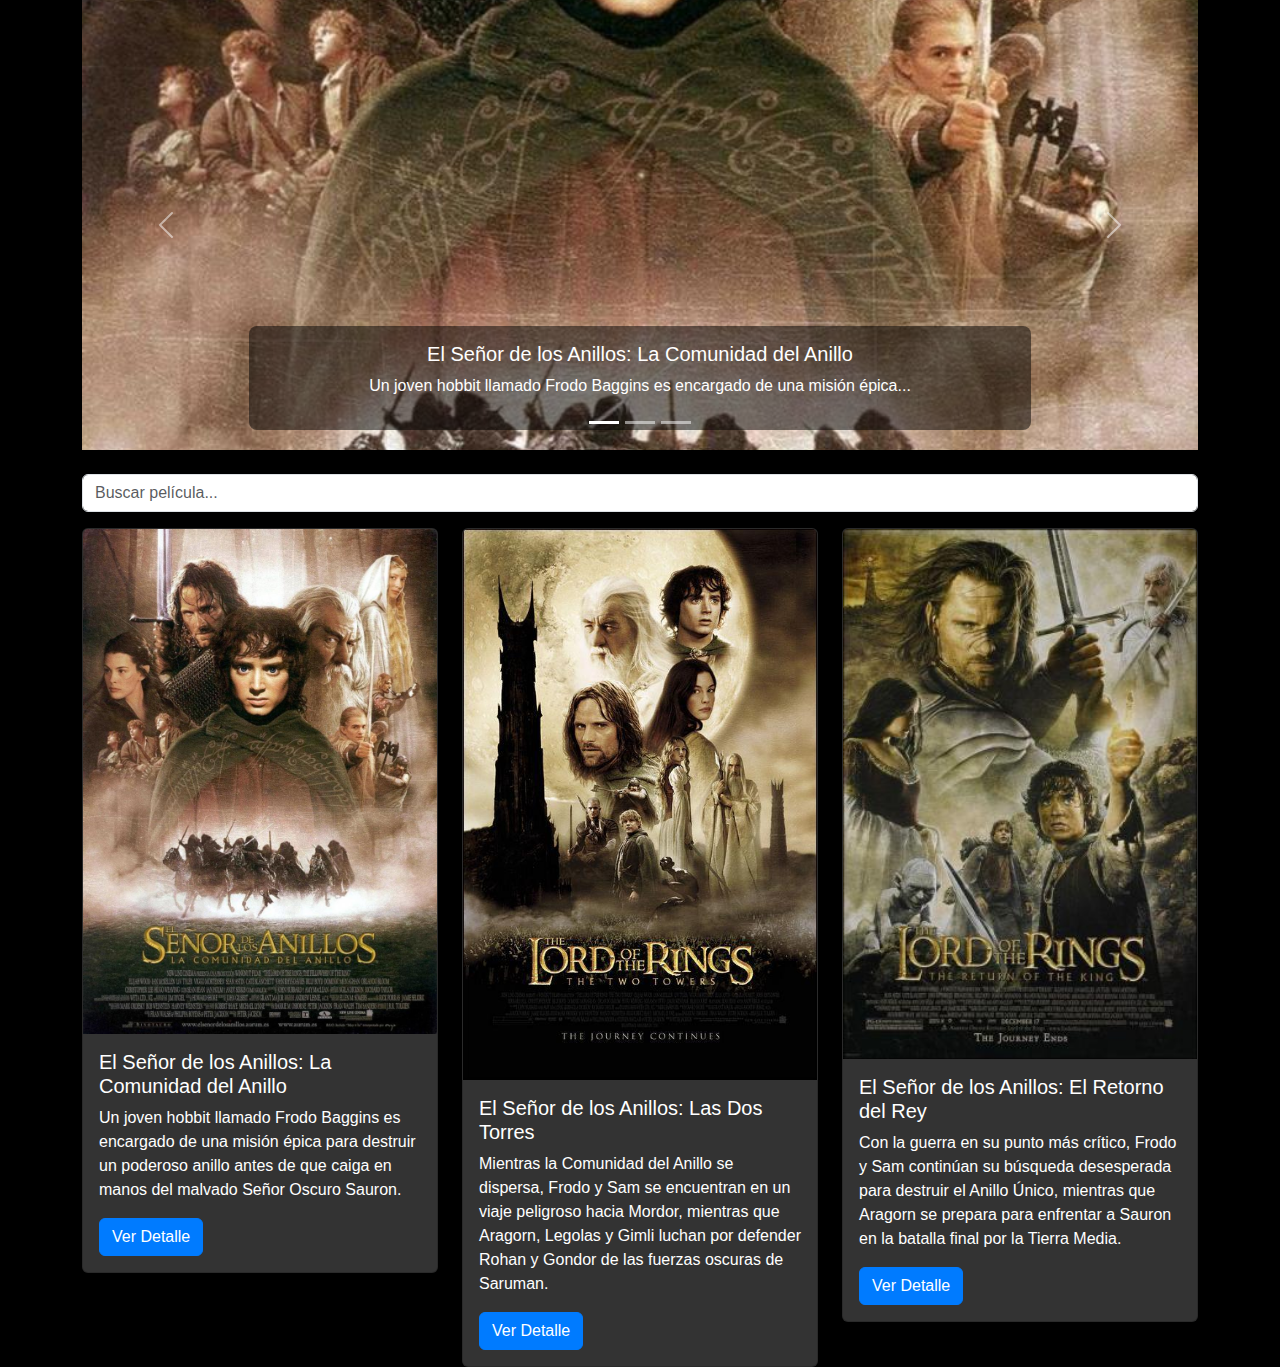
<file: AA1_GOMEZ_MORENO_WILLIAMHERNANDO/index.html>
<!DOCTYPE html>
<html lang="es">
<head>
    <meta charset="UTF-8">
    <meta name="viewport" content="width=device-width, initial-scale=1.0">
    <title>Reseñas de Películas</title>
    <link href="https://cdn.jsdelivr.net/npm/bootstrap@5.1.3/dist/css/bootstrap.min.css" rel="stylesheet">
    <link rel="stylesheet" href="css/styles.css">
</head>
<body>
    <div class="container">
        <!-- Carrusel de imágenes -->
        <div id="peliculasCarousel" class="carousel slide mb-4" data-bs-ride="carousel">
            <div class="carousel-indicators">
                <button type="button" data-bs-target="#peliculasCarousel" data-bs-slide-to="0" class="active" aria-current="true" aria-label="Slide 1"></button>
                <button type="button" data-bs-target="#peliculasCarousel" data-bs-slide-to="1" aria-label="Slide 2"></button>
                <button type="button" data-bs-target="#peliculasCarousel" data-bs-slide-to="2" aria-label="Slide 3"></button>
            </div>
            <div class="carousel-inner">
                <div class="carousel-item active">
                    <img src="img/pelicula1.jpg" class="d-block w-100" alt="El Señor de los Anillos: La Comunidad del Anillo">
                    <div class="carousel-caption d-none d-md-block">
                        <h5>El Señor de los Anillos: La Comunidad del Anillo</h5>
                        <p>Un joven hobbit llamado Frodo Baggins es encargado de una misión épica...</p>
                    </div>
                </div>
                <div class="carousel-item">
                    <img src="img/pelicula2.jpg" class="d-block w-100" alt="El Señor de los Anillos: Las Dos Torres">
                    <div class="carousel-caption d-none d-md-block">
                        <h5>El Señor de los Anillos: Las Dos Torres</h5>
                        <p>Mientras la Comunidad del Anillo se dispersa, Frodo y Sam se encuentran en un viaje peligroso...</p>
                    </div>
                </div>
                <div class="carousel-item">
                    <img src="img/pelicula3.jpg" class="d-block w-100" alt="El Señor de los Anillos: El Retorno del Rey">
                    <div class="carousel-caption d-none d-md-block">
                        <h5>El Señor de los Anillos: El Retorno del Rey</h5>
                        <p>Con la guerra en su punto más crítico, Frodo y Sam continúan su búsqueda desesperada...</p>
                    </div>
                </div>
            </div>
            <button class="carousel-control-prev" type="button" data-bs-target="#peliculasCarousel" data-bs-slide="prev">
                <span class="carousel-control-prev-icon" aria-hidden="true"></span>
                <span class="visually-hidden">Previous</span>
            </button>
            <button class="carousel-control-next" type="button" data-bs-target="#peliculasCarousel" data-bs-slide="next">
                <span class="carousel-control-next-icon" aria-hidden="true"></span>
                <span class="visually-hidden">Next</span>
            </button>
        </div>

        <!-- Formulario de búsqueda -->
        <div class="input-group mb-3">
            <input type="text" id="busquedaInput" class="form-control" placeholder="Buscar película...">
        </div>

        <!-- Lista de películas -->
        <div class="row">
            <div class="col-md-4 pelicula">
                <div class="card">
                    <img src="img/pelicula1.jpg" class="card-img-top" alt="El Señor de los Anillos: La Comunidad del Anillo">
                    <div class="card-body">
                        <h5 class="card-title titulo">El Señor de los Anillos: La Comunidad del Anillo</h5>
                        <p class="card-text">Un joven hobbit llamado Frodo Baggins es encargado de una misión épica para destruir un poderoso anillo antes de que caiga en manos del malvado Señor Oscuro Sauron.</p>
                        <button class="btn btn-primary" data-bs-toggle="modal" data-bs-target="#modalPelicula1">Ver Detalle</button>
                    </div>
                </div>
            </div>
            <div class="col-md-4 pelicula">
                <div class="card">
                    <img src="img/pelicula2.jpg" class="card-img-top" alt="El Señor de los Anillos: Las Dos Torres">
                    <div class="card-body">
                        <h5 class="card-title titulo">El Señor de los Anillos: Las Dos Torres</h5>
                        <p class="card-text">Mientras la Comunidad del Anillo se dispersa, Frodo y Sam se encuentran en un viaje peligroso hacia Mordor, mientras que Aragorn, Legolas y Gimli luchan por defender Rohan y Gondor de las fuerzas oscuras de Saruman.</p>
                        <button class="btn btn-primary" data-bs-toggle="modal" data-bs-target="#modalPelicula2">Ver Detalle</button>
                    </div>
                </div>
            </div>
            <div class="col-md-4 pelicula">
                <div class="card">
                    <img src="img/pelicula3.jpg" class="card-img-top" alt="El Señor de los Anillos: El Retorno del Rey">
                    <div class="card-body">
                        <h5 class="card-title titulo">El Señor de los Anillos: El Retorno del Rey</h5>
                        <p class="card-text">Con la guerra en su punto más crítico, Frodo y Sam continúan su búsqueda desesperada para destruir el Anillo Único, mientras que Aragorn se prepara para enfrentar a Sauron en la batalla final por la Tierra Media.</p>
                        <button class="btn btn-primary" data-bs-toggle="modal" data-bs-target="#modalPelicula3">Ver Detalle</button>
                    </div>
                </div>
            </div>
        </div>

        <!-- Modales para detalles de las películas -->
        <!-- Modal 1 -->
        <div class="modal fade" id="modalPelicula1" tabindex="-1" aria-labelledby="modalPelicula1Label" aria-hidden="true">
            <div class="modal-dialog">
                <div class="modal-content">
                    <div class="modal-header">
                        <h5 class="modal-title" id="modalPelicula1Label">El Señor de los Anillos: La Comunidad del Anillo</h5>
                        <button type="button" class="btn-close" data-bs-dismiss="modal" aria-label="Close"></button>
                    </div>
                    <div class="modal-body">
                        <p>Un joven hobbit llamado Frodo Baggins es encargado de una misión épica para destruir un poderoso anillo antes de que caiga en manos del malvado Señor Oscuro Sauron.</p>
                        <p><strong>Actores:</strong> Elijah Wood, Ian McKellen, Orlando Bloom, Viggo Mortensen</p>
                        <img src="img/pelicula1.jpg" class="img-fluid" alt="El Señor de los Anillos: La Comunidad del Anillo">
                    </div>
                    <div class="modal-footer">
                        <button type="button" class="btn btn-secondary" data-bs-dismiss="modal">Cerrar</button>
                    </div>
                </div>
            </div>
        </div>

        <!-- Modal 2 -->
        <div class="modal fade" id="modalPelicula2" tabindex="-1" aria-labelledby="modalPelicula2Label" aria-hidden="true">
            <div class="modal-dialog">
                <div class="modal-content">
                    <div class="modal-header">
                        <h5 class="modal-title" id="modalPelicula2Label">El Señor de los Anillos: Las Dos Torres</h5>
                        <button type="button" class="btn-close" data-bs-dismiss="modal" aria-label="Close"></button>
                    </div>
                    <div class="modal-body">
                        <p>Mientras la Comunidad del Anillo se dispersa, Frodo y Sam se encuentran en un viaje peligroso hacia Mordor, mientras que Aragorn, Legolas y Gimli luchan por defender Rohan y Gondor de las fuerzas oscuras de Saruman.</p>
                        <p><strong>Actores:</strong> Elijah Wood, Ian McKellen, Orlando Bloom, Viggo Mortensen</p>
                        <img src="img/pelicula2.jpg" class="img-fluid" alt="El Señor de los Anillos: Las Dos Torres">
                    </div>
                    <div class="modal-footer">
                        <button type="button" class="btn btn-secondary" data-bs-dismiss="modal">Cerrar</button>
                    </div>
                </div>
            </div>
        </div>

        <!-- Modal 3 -->
        <div class="modal fade" id="modalPelicula3" tabindex="-1" aria-labelledby="modalPelicula3Label" aria-hidden="true">
            <div class="modal-dialog">
                <div class="modal-content">
                    <div class="modal-header">
                        <h5 class="modal-title" id="modalPelicula3Label">El Señor de los Anillos: El Retorno del Rey</h5>
                        <button type="button" class="btn-close" data-bs-dismiss="modal" aria-label="Close"></button>
                    </div>
                    <div class="modal-body">
                        <p>Con la guerra en su punto más crítico, Frodo y Sam continúan su búsqueda desesperada para destruir el Anillo Único, mientras que Aragorn se prepara para enfrentar a Sauron en la batalla final por la Tierra Media.</p>
                        <p><strong>Actores:</strong> Elijah Wood, Ian McKellen, Orlando Bloom, Viggo Mortensen</p>
                        <img src="img/pelicula3.jpg" class="img-fluid" alt="El Señor de los Anillos: El Retorno del Rey">
                    </div>
                    <div class="modal-footer">
                        <button type="button" class="btn btn-secondary" data-bs-dismiss="modal">Cerrar</button>
                    </div>
                </div>
            </div>
        </div>
    </div>

    <!-- Script de Bootstrap -->
    <script src="https://cdn.jsdelivr.net/npm/bootstrap@5.1.3/dist/js/bootstrap.bundle.min.js"></script>
    <!-- Tu archivo JavaScript -->
    <script src="js/script.js"></script>
</body>
</html>
</file>
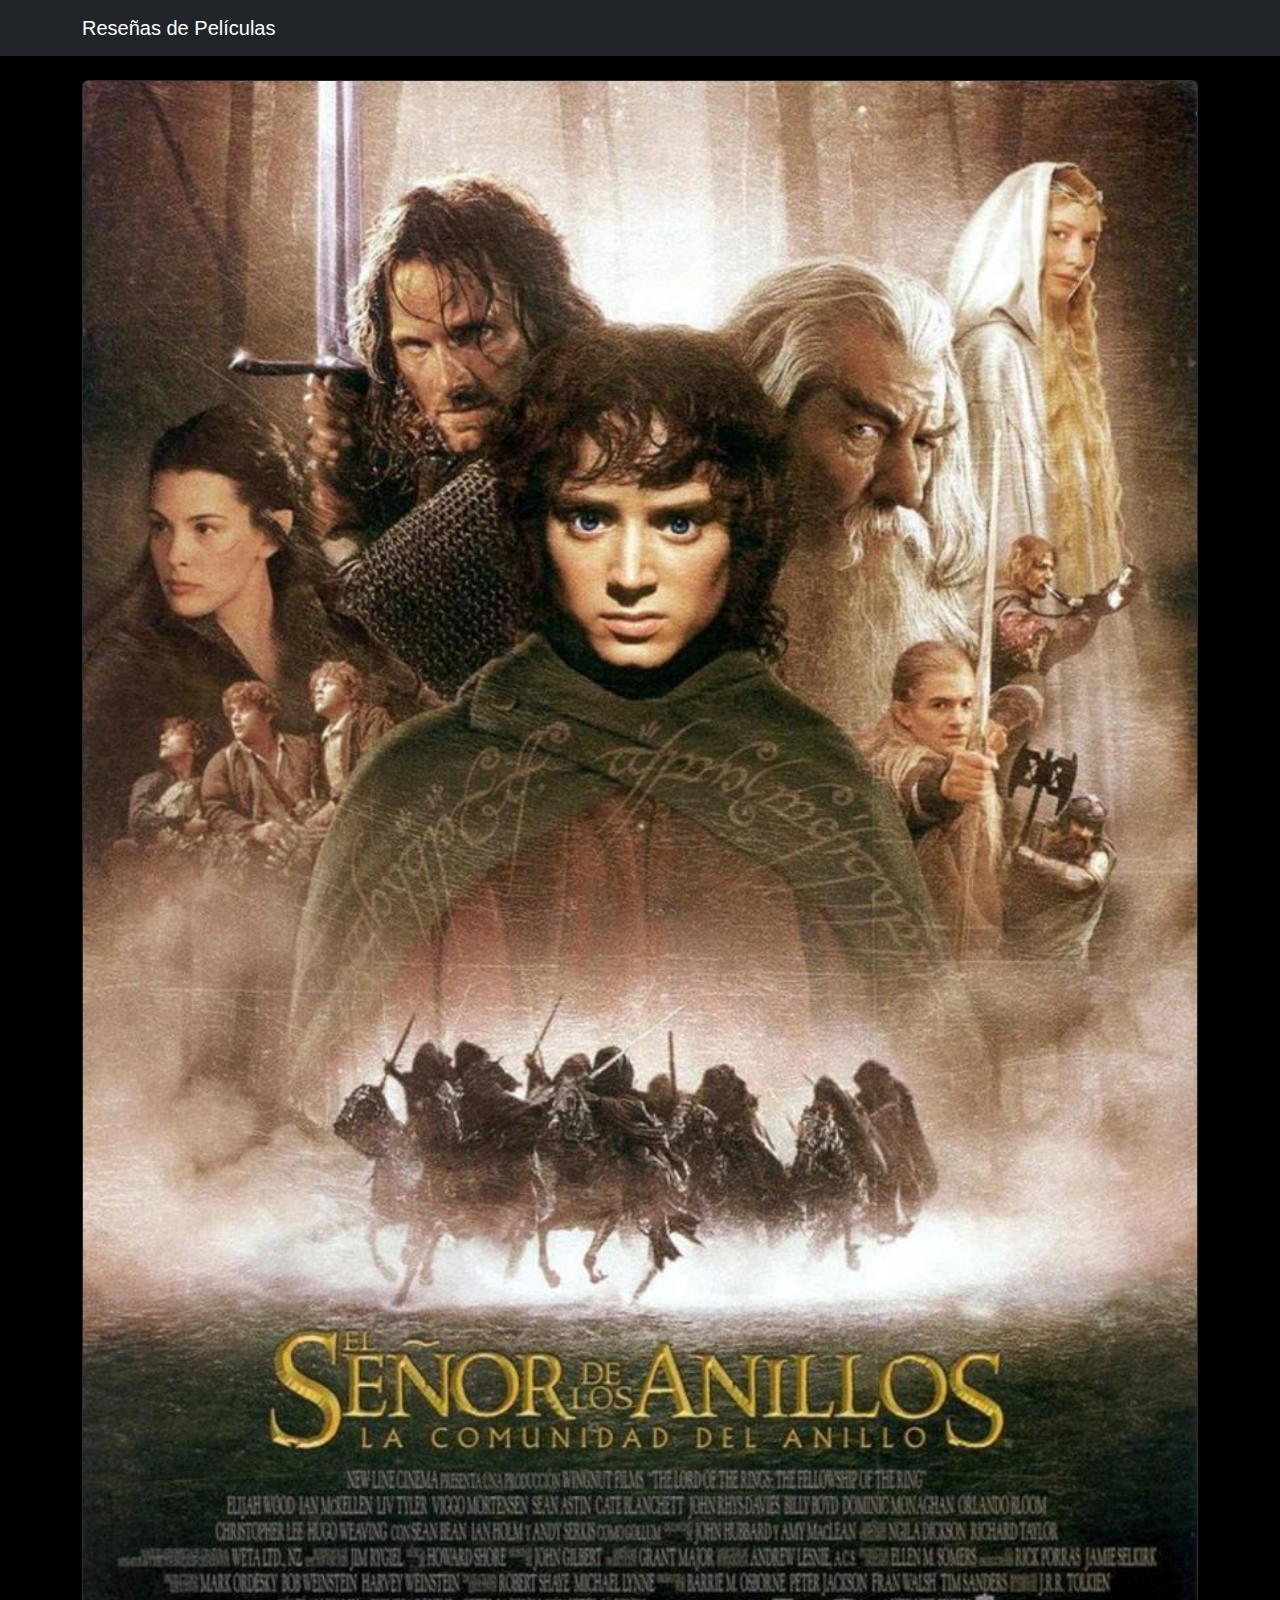
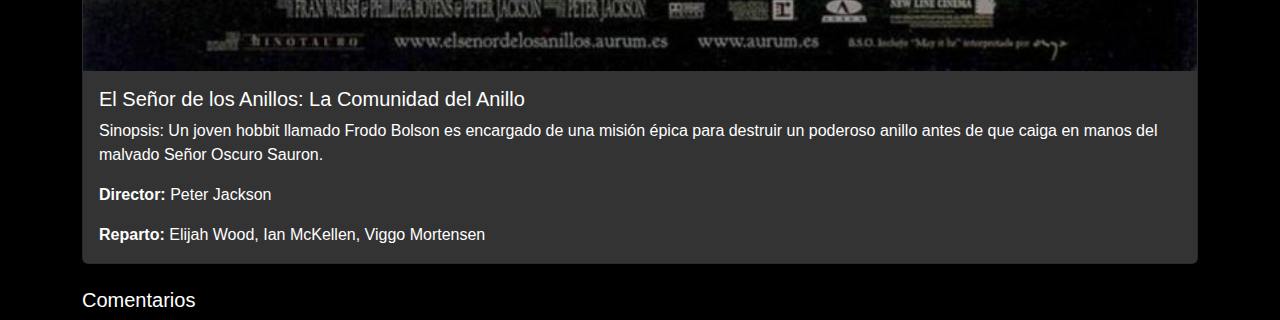
<file: AA1_GOMEZ_MORENO_WILLIAMHERNANDO/detalle_pelicula_1.html>
<!DOCTYPE html>
<html lang="es">
<head>
    <meta charset="UTF-8">
    <meta name="viewport" content="width=device-width, initial-scale=1.0">
    <title>Detalles de El Señor de los Anillos: La Comunidad del Anillo</title>
    <link href="https://cdn.jsdelivr.net/npm/bootstrap@5.1.3/dist/css/bootstrap.min.css" rel="stylesheet">
    <link rel="stylesheet" href="css/styles.css">
</head>
<body>
    <!-- Navbar -->
    <nav class="navbar navbar-expand-lg navbar-dark bg-dark">
        <div class="container">
            <a class="navbar-brand" href="#">Reseñas de Películas</a>
        </div>
    </nav>

    <!-- Contenido principal -->
    <div class="container mt-4">
        <!-- Detalles de la película -->
        <div class="card">
            <img src="img/pelicula1.jpg" class="card-img-top" alt="El Señor de los Anillos: La Comunidad del Anillo">
            <div class="card-body">
                <h5 class="card-title">El Señor de los Anillos: La Comunidad del Anillo</h5>
                <p class="card-text">Sinopsis: Un joven hobbit llamado Frodo Bolson es encargado de una misión épica para destruir un poderoso anillo antes de que caiga en manos del malvado Señor Oscuro Sauron.</p>
                <p class="card-text"><strong>Director:</strong> Peter Jackson</p>
                <p class="card-text"><strong>Reparto:</strong> Elijah Wood, Ian McKellen, Viggo Mortensen</p>
                <!-- Más información aquí -->
            </div>
        </div>

        <!-- Comentarios -->
        <div class="mt-4">
            <h5>Comentarios</h5>
            <!-- Sistema de comentarios -->
        </div>
    </div>

    <script src="https://cdn.jsdelivr.net/npm/bootstrap@5.1.3/dist/js/bootstrap.bundle.min.js"></script>
</body>
</html>
</file>
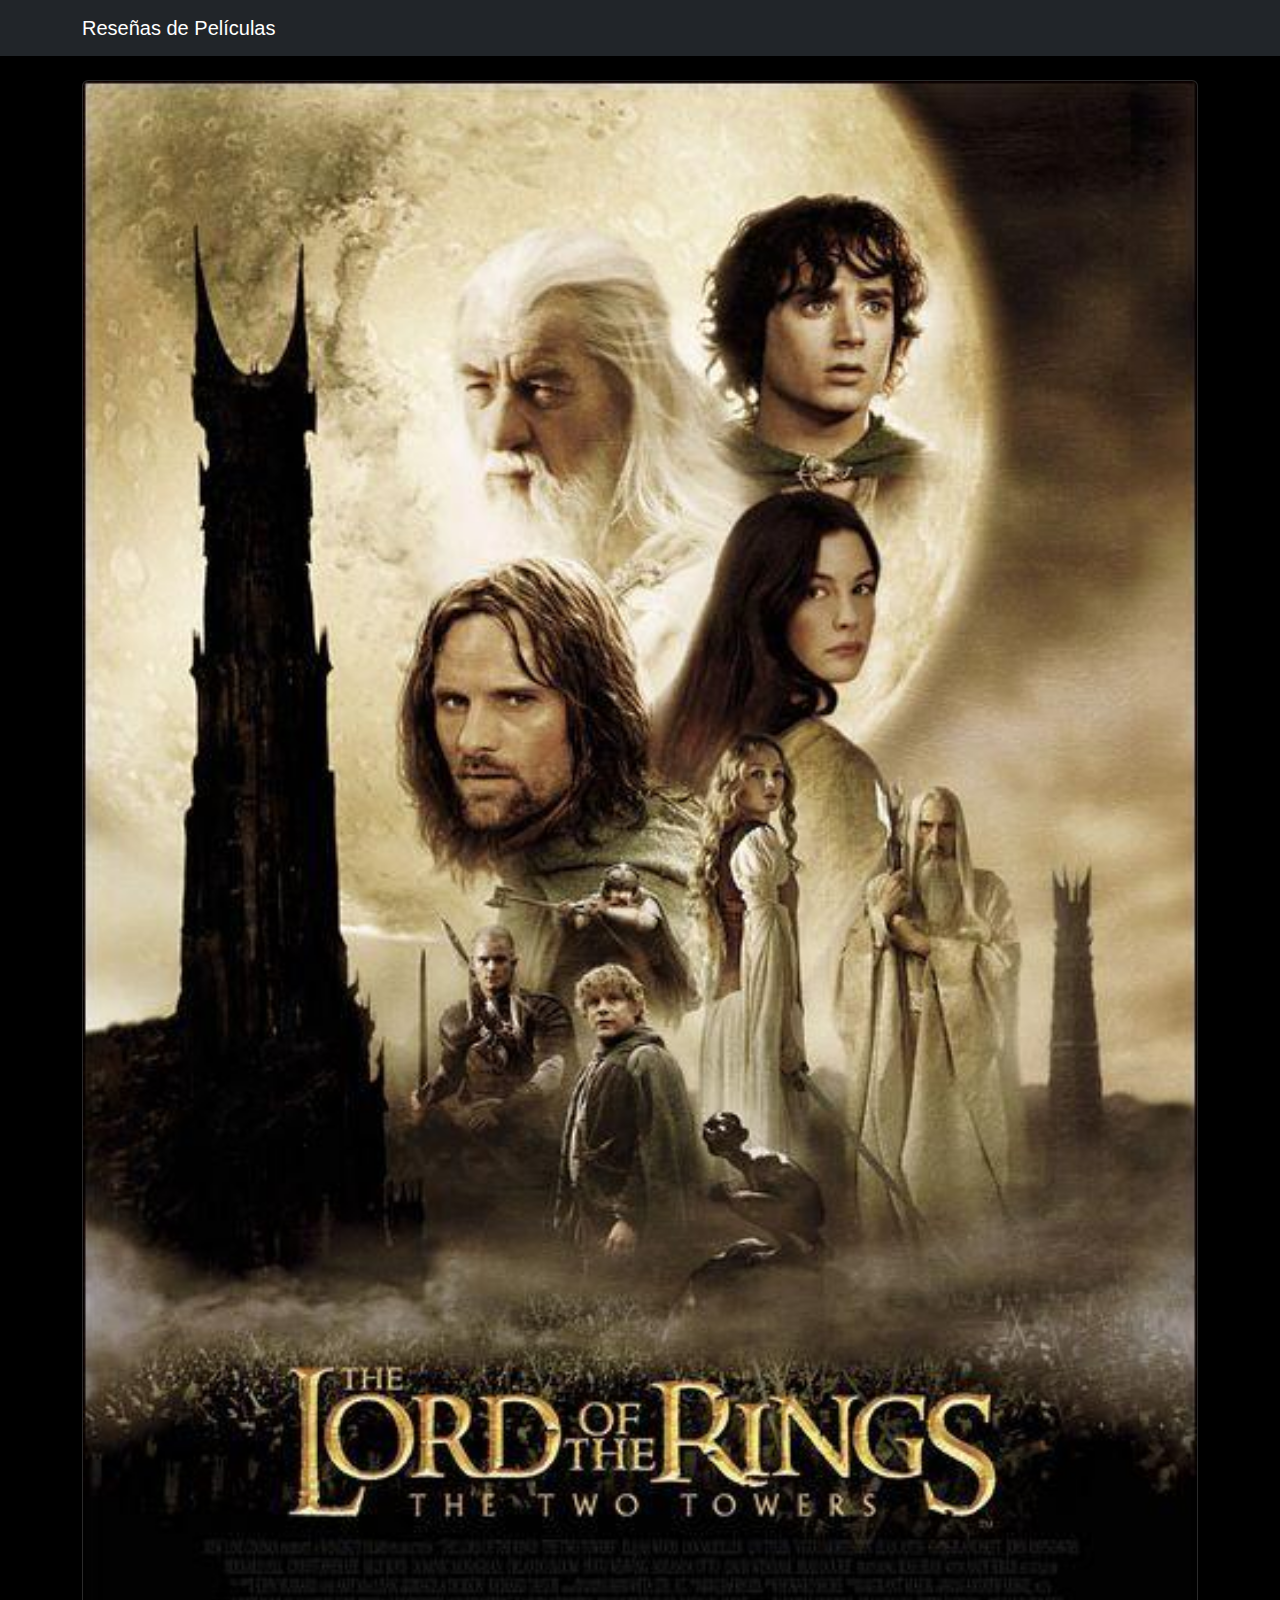
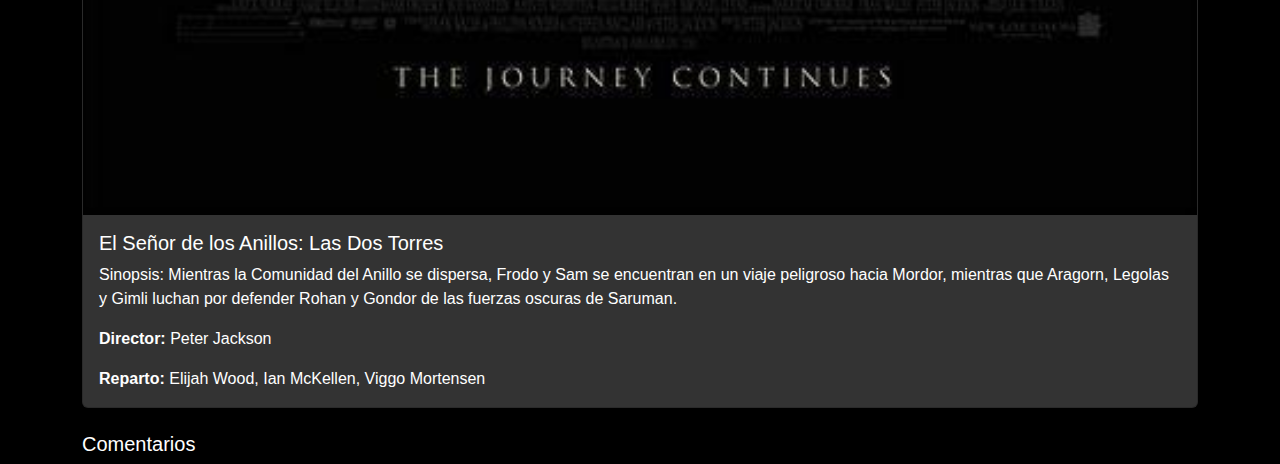
<file: AA1_GOMEZ_MORENO_WILLIAMHERNANDO/detalle_pelicula_2.html>
<!DOCTYPE html>
<html lang="es">
<head>
    <meta charset="UTF-8">
    <meta name="viewport" content="width=device-width, initial-scale=1.0">
    <title>Detalles de El Señor de los Anillos: Las Dos Torres</title>
    <link href="https://cdn.jsdelivr.net/npm/bootstrap@5.1.3/dist/css/bootstrap.min.css" rel="stylesheet">
    <link rel="stylesheet" href="css/styles.css">
</head>
<body>
    <!-- Navbar -->
    <nav class="navbar navbar-expand-lg navbar-dark bg-dark">
        <div class="container">
            <a class="navbar-brand" href="#">Reseñas de Películas</a>
        </div>
    </nav>

    <!-- Contenido principal -->
    <div class="container mt-4">
        <!-- Detalles de la película -->
        <div class="card">
            <img src="img/pelicula2.jpg" class="card-img-top" alt="El Señor de los Anillos: Las Dos Torres">
            <div class="card-body">
                <h5 class="card-title">El Señor de los Anillos: Las Dos Torres</h5>
                <p class="card-text">Sinopsis: Mientras la Comunidad del Anillo se dispersa, Frodo y Sam se encuentran en un viaje peligroso hacia Mordor, mientras que Aragorn, Legolas y Gimli luchan por defender Rohan y Gondor de las fuerzas oscuras de Saruman.</p>
                <p class="card-text"><strong>Director:</strong> Peter Jackson</p>
                <p class="card-text"><strong>Reparto:</strong> Elijah Wood, Ian McKellen, Viggo Mortensen</p>
                <!-- Más información aquí -->
            </div>
        </div>

        <!-- Comentarios -->
        <div class="mt-4">
            <h5>Comentarios</h5>
            <!-- Sistema de comentarios -->
        </div>
    </div>

    <script src="https://cdn.jsdelivr.net/npm/bootstrap@5.1.3/dist/js/bootstrap.bundle.min.js"></script>
</body>
</html>
</file>
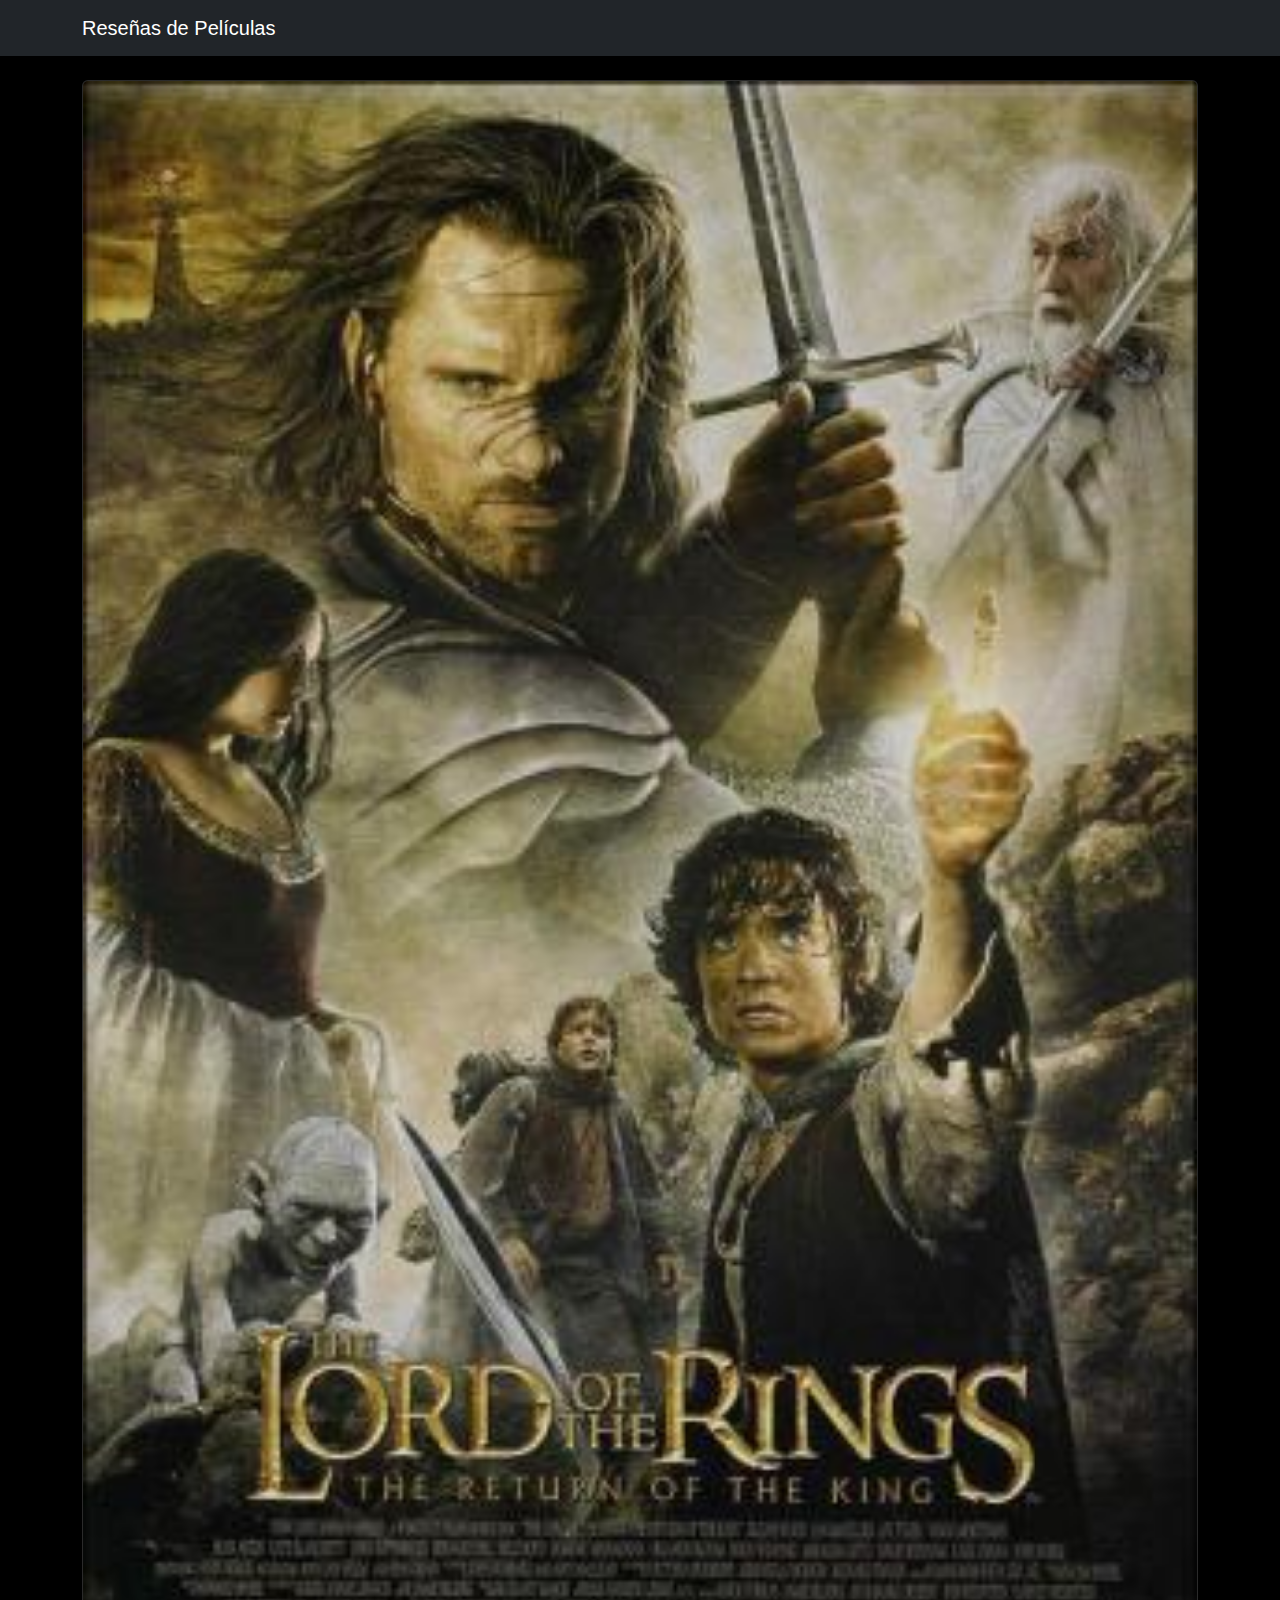
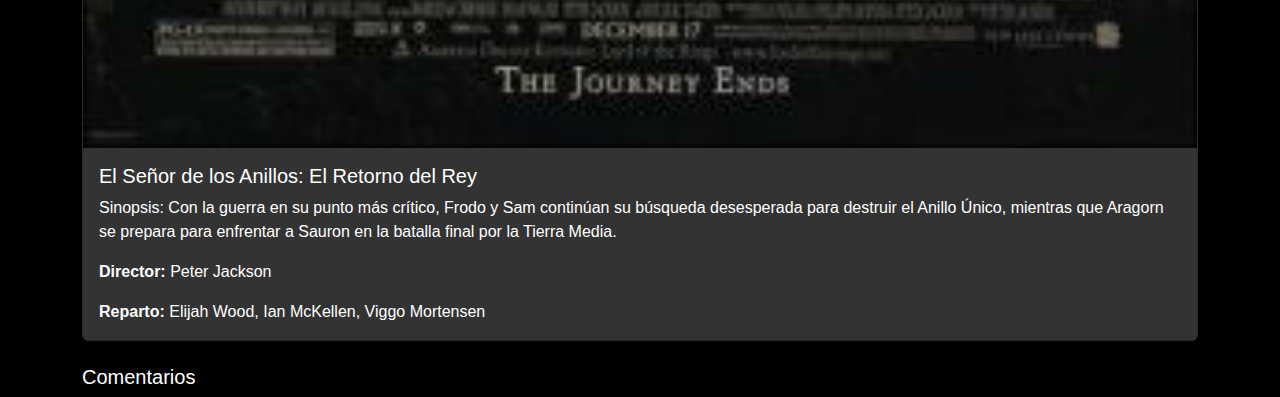
<file: AA1_GOMEZ_MORENO_WILLIAMHERNANDO/detalle_pelicula_3.html>
<!DOCTYPE html>
<html lang="es">
<head>
    <meta charset="UTF-8">
    <meta name="viewport" content="width=device-width, initial-scale=1.0">
    <title>Detalles de El Señor de los Anillos: El Retorno del Rey</title>
    <link href="https://cdn.jsdelivr.net/npm/bootstrap@5.1.3/dist/css/bootstrap.min.css" rel="stylesheet">
    <link rel="stylesheet" href="css/styles.css">
</head>
<body>
    <!-- Navbar -->
    <nav class="navbar navbar-expand-lg navbar-dark bg-dark">
        <div class="container">
            <a class="navbar-brand" href="#">Reseñas de Películas</a>
        </div>
    </nav>

    <!-- Contenido principal -->
    <div class="container mt-4">
        <!-- Detalles de la película -->
        <div class="card">
            <img src="img/pelicula3.jpg" class="card-img-top" alt="El Señor de los Anillos: El Retorno del Rey">
            <div class="card-body">
                <h5 class="card-title">El Señor de los Anillos: El Retorno del Rey</h5>
                <p class="card-text">Sinopsis: Con la guerra en su punto más crítico, Frodo y Sam continúan su búsqueda desesperada para destruir el Anillo Único, mientras que Aragorn se prepara para enfrentar a Sauron en la batalla final por la Tierra Media.</p>
                <p class="card-text"><strong>Director:</strong> Peter Jackson</p>
                <p class="card-text"><strong>Reparto:</strong> Elijah Wood, Ian McKellen, Viggo Mortensen</p>
                <!-- Más información aquí -->
            </div>
        </div>

        <!-- Comentarios -->
        <div class="mt-4">
            <h5>Comentarios</h5>
            <!-- Sistema de comentarios -->
        </div>
    </div>

    <script src="https://cdn.jsdelivr.net/npm/bootstrap@5.1.3/dist/js/bootstrap.bundle.min.js"></script>
</body>
</html>
</file>
<file: AA1_GOMEZ_MORENO_WILLIAMHERNANDO/css/styles.css>
body {
    background-color: #000000;
    color: #ffffff;
    font-family: Arial, sans-serif;
}

.card {
    background-color: #333333;
    color: #ffffff;
}

.modal-content {
    background-color: #333333;
    color: #ffffff;
}

.carousel-item img {
    height: 50vh;
    object-fit: cover;
}

.carousel-caption {
    background: rgba(0, 0, 0, 0.5);
    padding: 1rem;
    border-radius: 0.5rem;
}

.btn-primary {
    background-color: #007bff;
    border-color: #007bff;
}


/* Estilos responsive */
@media (max-width: 576px) {
    .col- {
        flex: 0 0 100%;
        max-width: 100%;
    }
}

@media (min-width: 576px) {
    .col-sm- {
        flex: 0 0 50%;
        max-width: 50%;
    }
}

@media (min-width: 768px) {
    .col-md- {
        flex: 0 0 33.333%;
        max-width: 33.333%;
    }
}
</file>
